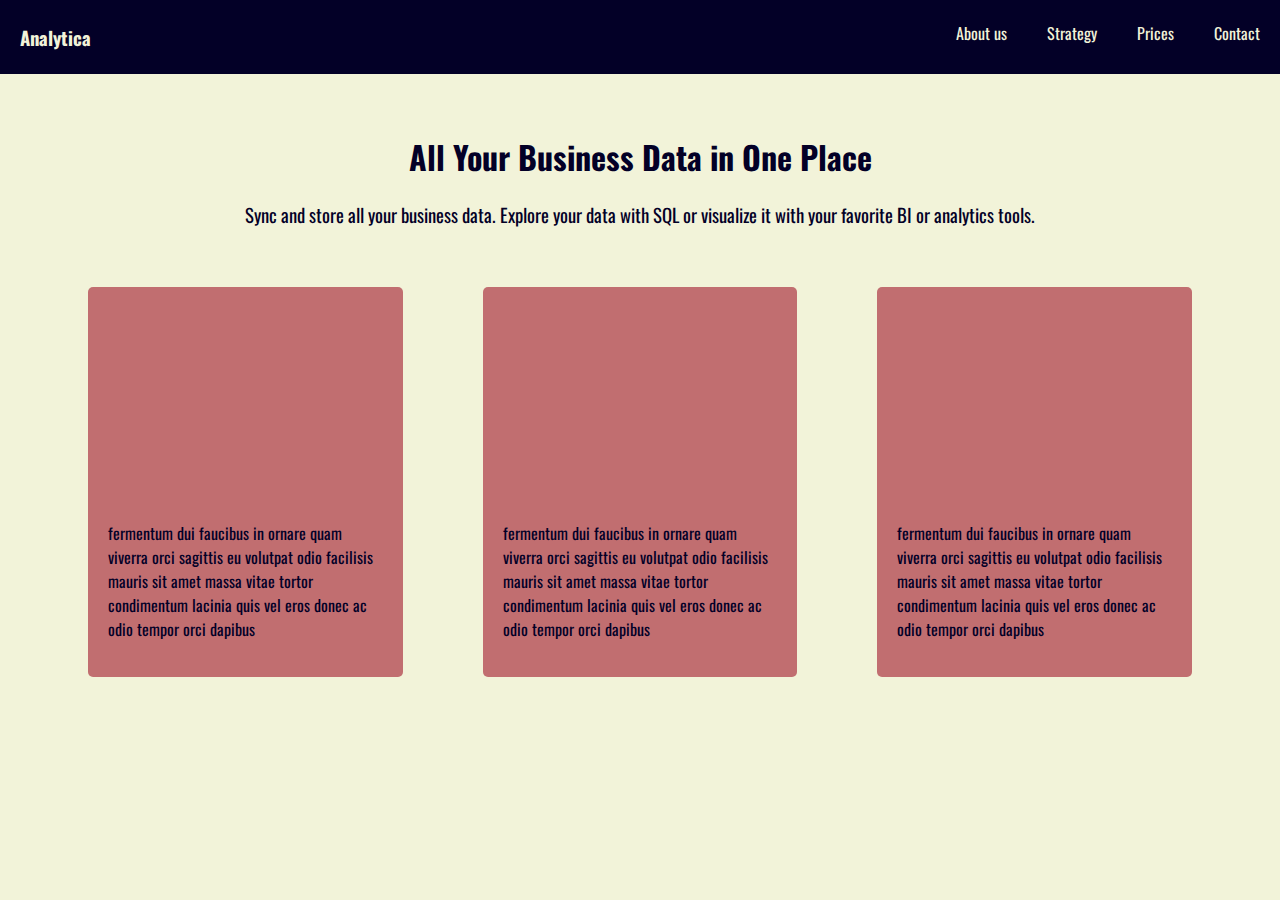
<file: deel-3-webpagina/index.html>
<!DOCTYPE html>
<html lang="en">
<head>
    <meta charset="UTF-8">
    <meta name="viewport" content="width=device-width, initial-scale=1, minimum-scale=1"/>
    <link rel="stylesheet" href="styles/styles.css">
    <title>Flexbox opdracht 3</title>
</head>
<body>
<header>
    <div class="header-title"><h3>Analytica</h3></div>
    <div class="header-links" ><p>About us</p>
    <p>Strategy</p>
    <p>Prices</p>
    <p>Contact</p></div>
</header>
    <div class = "content">
    <div class = "title">
        <h1>All Your Business Data in One Place</h1>
        <h3>Sync and store all your business data. Explore your data with SQL or visualize it with your favorite BI or
            analytics tools.</h3>
    </div>
    <div class="card-container">
        <div class="card">
            <p>fermentum dui faucibus in ornare quam viverra orci sagittis eu volutpat odio facilisis mauris sit amet massa vitae tortor condimentum lacinia quis vel eros donec ac odio tempor orci dapibus</p>
        </div>
        <div class="card">
            <p>fermentum dui faucibus in ornare quam viverra orci sagittis eu volutpat odio facilisis mauris sit amet massa vitae tortor condimentum lacinia quis vel eros donec ac odio tempor orci dapibus</p>
        </div>
        <div class="card">
            <p>fermentum dui faucibus in ornare quam viverra orci sagittis eu volutpat odio facilisis mauris sit amet massa vitae tortor condimentum lacinia quis vel eros donec ac odio tempor orci dapibus</p>
        </div>
    </div>
    </div>
</body>
</html>
</file>
<file: deel-3-webpagina/styles/styles.css>
@import url('https://fonts.googleapis.com/css2?family=Oswald:wght@200..700&family=Poppins:ital,wght@0,100;0,200;0,300;0,400;0,500;0,600;0,700;0,800;0,900;1,100;1,200;1,300;1,400;1,500;1,600;1,700;1,800;1,900&display=swap');

html {
    background-color: #F2F3D9;
    height: 100%;
    width: 100%;
}

header {
    display: flex;
    flex-direction: row;
    justify-content: space-around;
    background-color: #030027;
    margin: -8px;
}

.header-title h3{
    color: #F2F3D9;
    font-weight: bold;
    margin-right: auto;
    padding: 5px 20px;
}

.header-links {
    display: flex;
    justify-content: space-around;
    margin-left: auto;
}
.header-links p{
    color: #F2F3D9;
    padding: 5px 20px;
}

.content {
    padding: 45px 40px 0 40px;
}

body h1 {
    color: #030027;
    text-align: center;
    font-family: "Oswald", sans-serif;
    font-weight: bold;
}

body h3 {
    color: #030027;
    text-align: center;
    font-family: "Oswald", sans-serif;
    font-weight: normal;
}

.card-container {
    display: flex;
    flex-direction: row;
    justify-content: center;
}

.card {
    display: flex;
    flex-direction: column-reverse;

    background-color: #C16E70;
    height: 350px;
    max-width: 280px;
    border-radius: 5px;
    margin: 40px;
    padding: 20px;
    flex-wrap: wrap-reverse;
}

body p {
    font-family: "Oswald", sans-serif;
    font-weight: normal;
    color: #030027;
    flex-shrink: 1;
}
</file>
